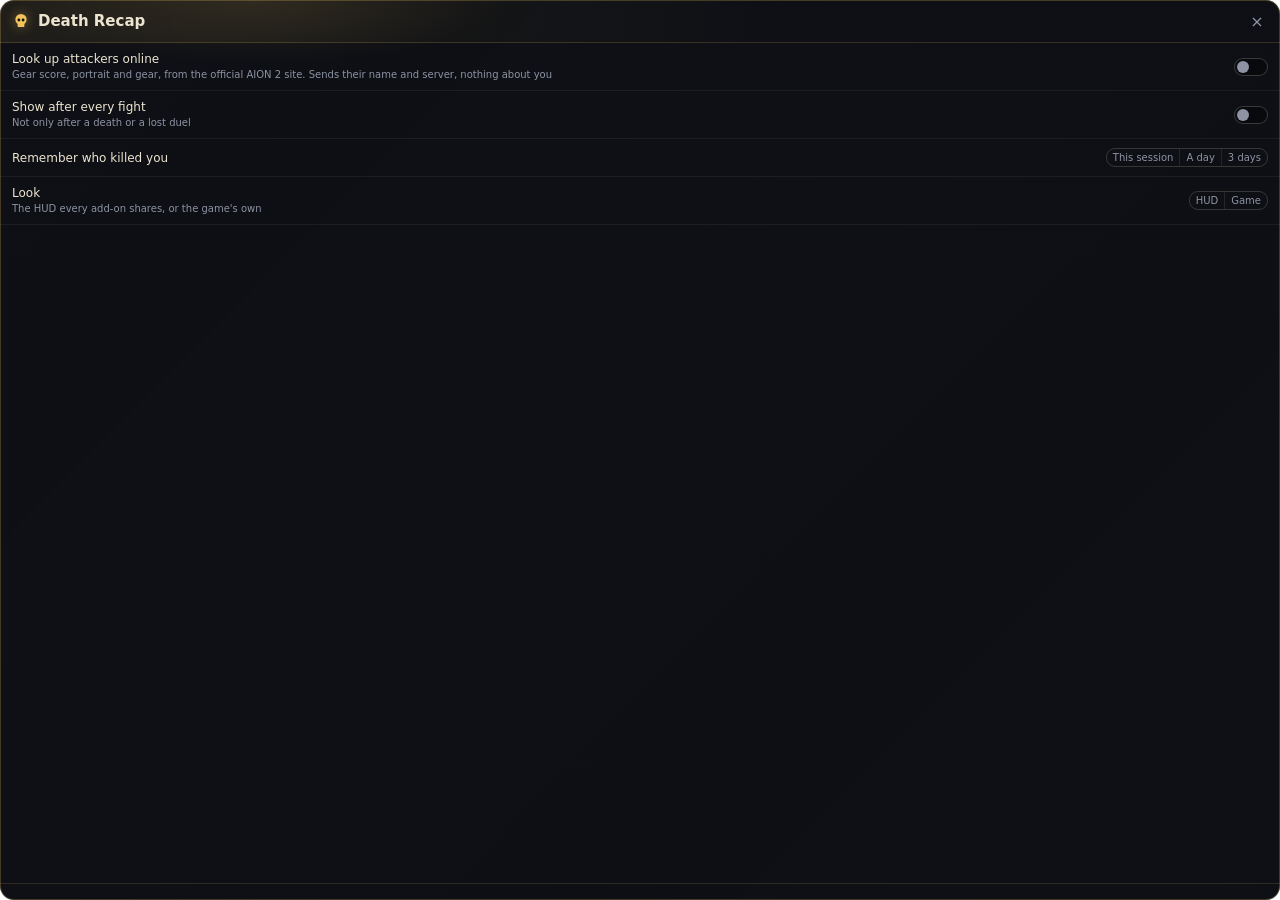
<file: app/ui/settings.html>
<!doctype html>
<html lang="en">
<head>
<meta charset="utf-8">
<title>Death Recap settings</title>
<link rel="stylesheet" href="settings.css">
<script src="settings.js" defer></script>
</head>
<body data-theme="hud">
<main class="panel">
  <header>
    <svg class="skull" viewBox="0 0 24 24" aria-hidden="true">
      <path d="M12 2.5a7.5 7.5 0 0 0-7.5 7.5c0 2.5 1.2 4.6 3 6v2.6c0 .8.6 1.4 1.4 1.4h6.2c.8 0 1.4-.6 1.4-1.4V16c1.8-1.4 3-3.5 3-6A7.5 7.5 0 0 0 12 2.5z" fill="currentColor"/>
      <circle cx="9.2" cy="10.6" r="1.9" fill="#0F1115"/><circle cx="14.8" cy="10.6" r="1.9" fill="#0F1115"/>
    </svg>
    <div class="title"><b>Death Recap</b><small id="version"></small></div>
    <button type="button" class="close" id="close" aria-label="Close">×</button>
  </header>
  <div class="opt">
    <span>Look up attackers online<small>Gear score, portrait and gear, from the official AION 2 site. Sends their name and server, nothing about you</small></span>
    <button type="button" class="sw" role="switch" data-key="online_lookups"></button>
  </div>
  <div class="opt">
    <span>Show after every fight<small>Not only after a death or a lost duel</small></span>
    <button type="button" class="sw" role="switch" data-key="every_fight"></button>
  </div>
  <div class="opt">
    <span>Remember who killed you</span>
    <div class="seg" id="history">
      <button type="button" data-value="session">This session</button>
      <button type="button" data-value="day">A day</button>
      <button type="button" data-value="three_days">3 days</button>
    </div>
  </div>
  <div class="opt">
    <span>Look<small>The HUD every add-on shares, or the game's own</small></span>
    <div class="seg" id="theme">
      <button type="button" data-value="hud">HUD</button>
      <button type="button" data-value="game">Game</button>
    </div>
  </div>
  <footer id="status"></footer>
</main>
</body>
</html>
</file>
<file: app/ui/settings.css>
/* Death Recap's settings, in the overlay's look: the game's own (charcoal
   panel, thin borders, square corners, teal accents, the game's font), or the
   HUD every add-on shares (`body[data-theme="hud"]`, at the end). */
@font-face { font-family: "AION2"; font-weight: 700; src: url("https://assets.playnccdn.com/uikit/preorder/client/fonts/aion2_Bold.woff2") format("woff2"); }
@font-face { font-family: "AION2"; font-weight: 500; src: url("https://assets.playnccdn.com/uikit/preorder/client/fonts/aion2_Medium.woff2") format("woff2"); }

:root { --panel: rgba(15, 17, 21, 0.96); --line: rgba(255, 255, 255, 0.1); --text: #E8EAED; --dim: #9AA0A8; --teal: #36C5C9; --cp: #7FE6EE; }
* { box-sizing: border-box; }
html, body { margin: 0; height: 100%; background: transparent; overflow: hidden; }
body { font-family: AION2, "Segoe UI", system-ui, sans-serif; font-weight: 500; color: var(--text); font-size: 12px; user-select: none; }
button { font: inherit; color: inherit; background: none; border: 0; padding: 0; cursor: pointer; }
.panel { height: 100%; background: var(--panel); border: 1px solid var(--line); display: flex; flex-direction: column; }
header { display: flex; align-items: center; gap: 8px; padding: 10px 12px; border-bottom: 1px solid var(--line); }
.skull { width: 18px; height: 18px; color: #D4D7DC; }
.title { flex: 1; display: flex; align-items: baseline; gap: 6px; }
.title b { font-size: 14px; color: #FFF; }
.title small { color: var(--dim); font-size: 10px; }
.close { width: 22px; height: 22px; color: var(--dim); font-size: 16px; }
.close:hover { color: #FFF; }
.opt { display: flex; align-items: center; justify-content: space-between; gap: 10px; padding: 9px 12px; border-bottom: 1px solid rgba(255, 255, 255, 0.05); }
.opt > span { display: flex; flex-direction: column; gap: 2px; min-width: 0; }
.opt small { color: var(--dim); font-size: 10px; line-height: 1.3; }
.sw { flex: none; width: 34px; height: 18px; border: 1px solid rgba(255, 255, 255, 0.25); position: relative; transition: border-color 150ms ease, background 150ms ease; }
.sw::after { content: ""; position: absolute; top: 2px; left: 2px; width: 12px; height: 12px; background: var(--dim); transition: transform 150ms ease, background 150ms ease; }
.sw[aria-checked="true"] { border-color: rgba(120, 220, 230, 0.8); background: rgba(54, 197, 201, 0.15); }
.sw[aria-checked="true"]::after { transform: translateX(16px); background: var(--cp); }
.seg { display: flex; flex: none; border: 1px solid rgba(255, 255, 255, 0.2); }
.seg button { padding: 3px 6px; font-size: 10px; color: var(--dim); }
.seg button + button { border-left: 1px solid rgba(255, 255, 255, 0.12); }
.seg button[aria-pressed="true"] { color: var(--cp); background: rgba(54, 197, 201, 0.15); }
footer { margin-top: auto; padding: 8px 12px; color: var(--dim); font-size: 10px; border-top: 1px solid var(--line); white-space: nowrap; overflow: hidden; text-overflow: ellipsis; }

/* ---- The HUD look ---- */
body[data-theme="hud"] {
  --text: #ece4d0; --dim: #8d93a3; --cp: #ffe7a6; --gold: #f2c35b;
  --num: "Bahnschrift", "Bahnschrift SemiCondensed", "DIN Alternate", "Segoe UI", system-ui, sans-serif;
  font-family: "Segoe UI Variable Text", "Segoe UI", system-ui, sans-serif;
}
body[data-theme="hud"] .panel {
  border: 0; border-radius: 14px; overflow: hidden;
  background: radial-gradient(360px 90px at 20% 0%, rgba(242, 195, 91, 0.1), transparent 70%), linear-gradient(135deg, rgba(10, 12, 17, 0.985), rgba(8, 10, 15, 0.975));
  box-shadow: inset 0 0 0 1px rgba(242, 195, 91, 0.24);
}
body[data-theme="hud"] header { border-bottom-color: rgba(242, 195, 91, 0.18); background: linear-gradient(90deg, rgba(242, 195, 91, 0.08), transparent 60%); }
body[data-theme="hud"] .skull { color: var(--gold); filter: drop-shadow(0 0 6px rgba(242, 195, 91, 0.45)); }
body[data-theme="hud"] .title b { font: 600 15px var(--num); color: var(--text); }
body[data-theme="hud"] .opt { border-bottom-color: rgba(236, 228, 208, 0.06); }
body[data-theme="hud"] .close { border-radius: 50%; }
body[data-theme="hud"] .close:hover { color: var(--cp); background: rgba(236, 228, 208, 0.06); }
body[data-theme="hud"] .sw { border-radius: 999px; border-color: rgba(236, 228, 208, 0.22); background: rgba(0, 0, 0, 0.35); }
body[data-theme="hud"] .sw::after { border-radius: 50%; background: #8d93a3; }
body[data-theme="hud"] .sw[aria-checked="true"] { border-color: rgba(242, 195, 91, 0.7); background: rgba(242, 195, 91, 0.18); }
body[data-theme="hud"] .sw[aria-checked="true"]::after { background: linear-gradient(135deg, #ffe7a6, #f2c35b 55%, #a8792a); box-shadow: 0 0 8px rgba(242, 195, 91, 0.6); }
body[data-theme="hud"] .seg { border-radius: 9px; overflow: hidden; border-color: rgba(236, 228, 208, 0.18); }
body[data-theme="hud"] .seg button { font-family: var(--num); }
body[data-theme="hud"] .seg button + button { border-left-color: rgba(236, 228, 208, 0.1); }
body[data-theme="hud"] .seg button[aria-pressed="true"] { color: var(--cp); background: rgba(242, 195, 91, 0.16); }
body[data-theme="hud"] footer { border-top-color: rgba(242, 195, 91, 0.14); }
</file>
